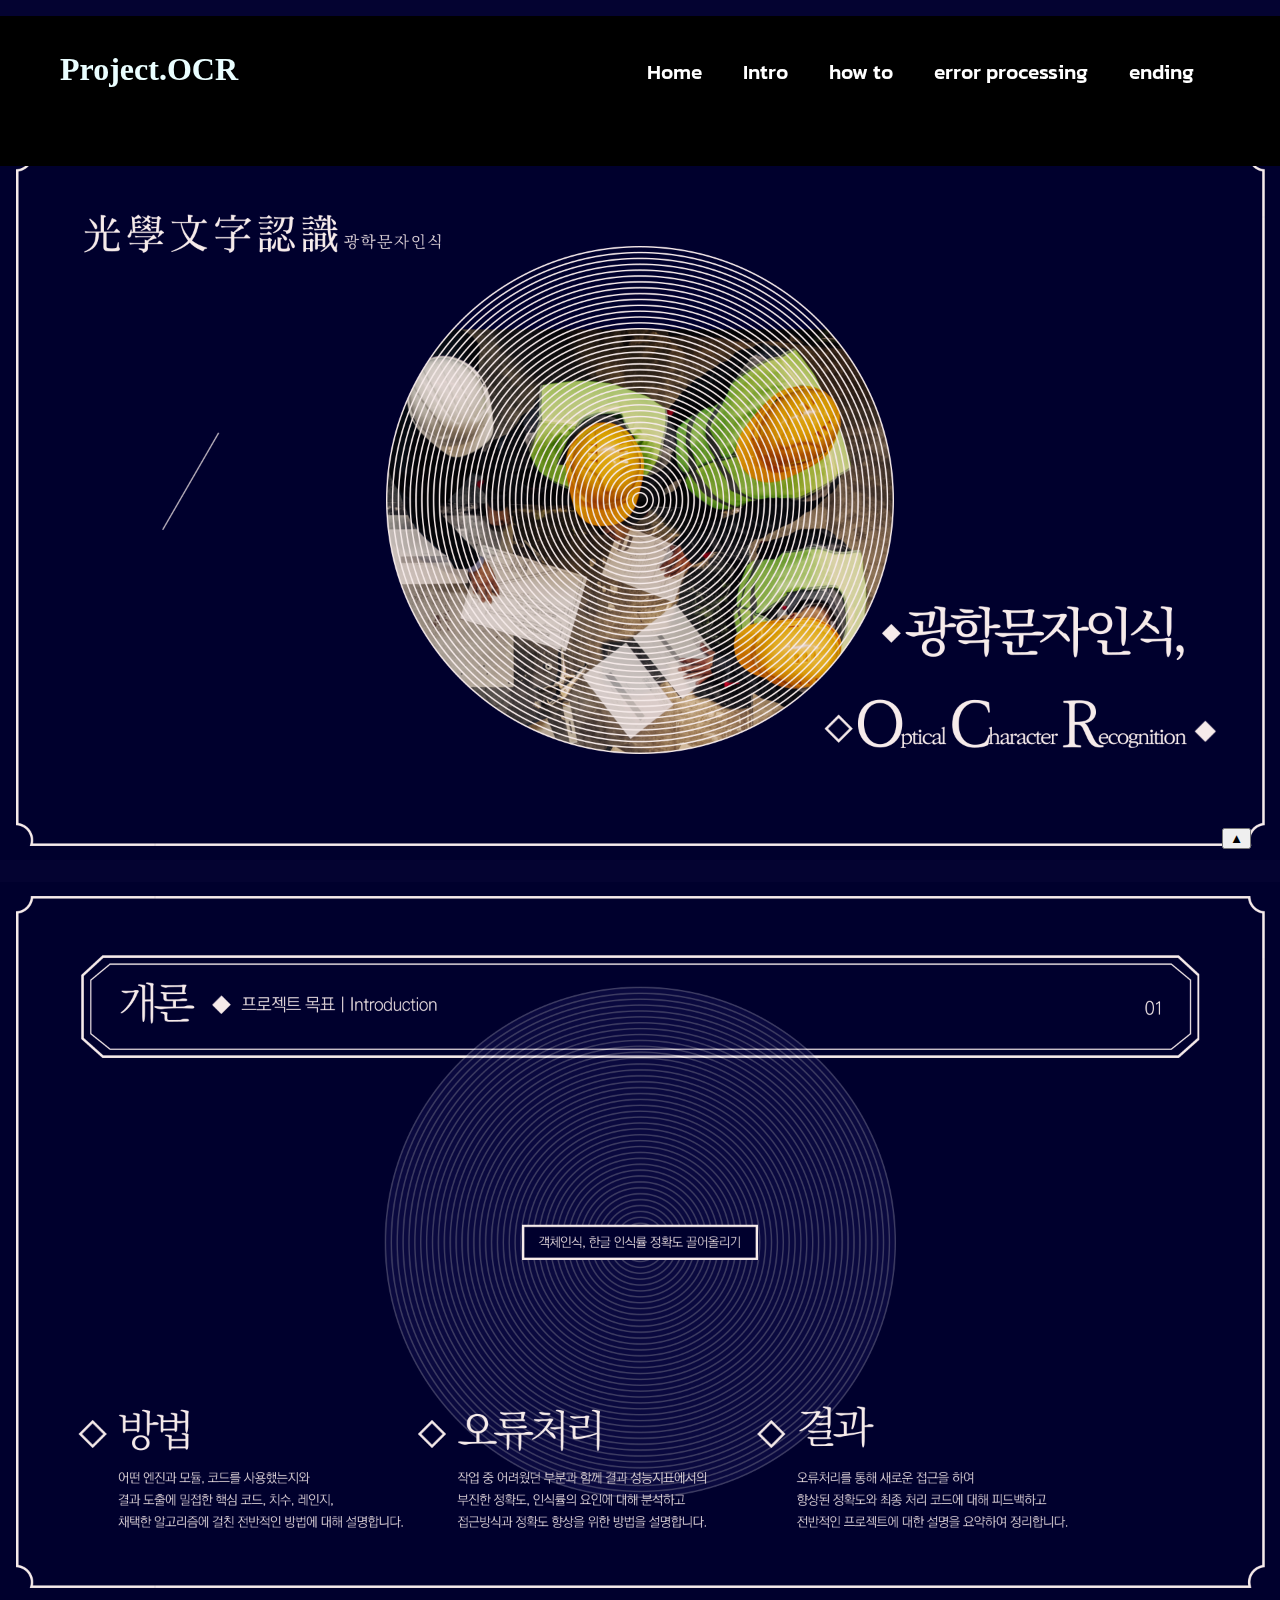
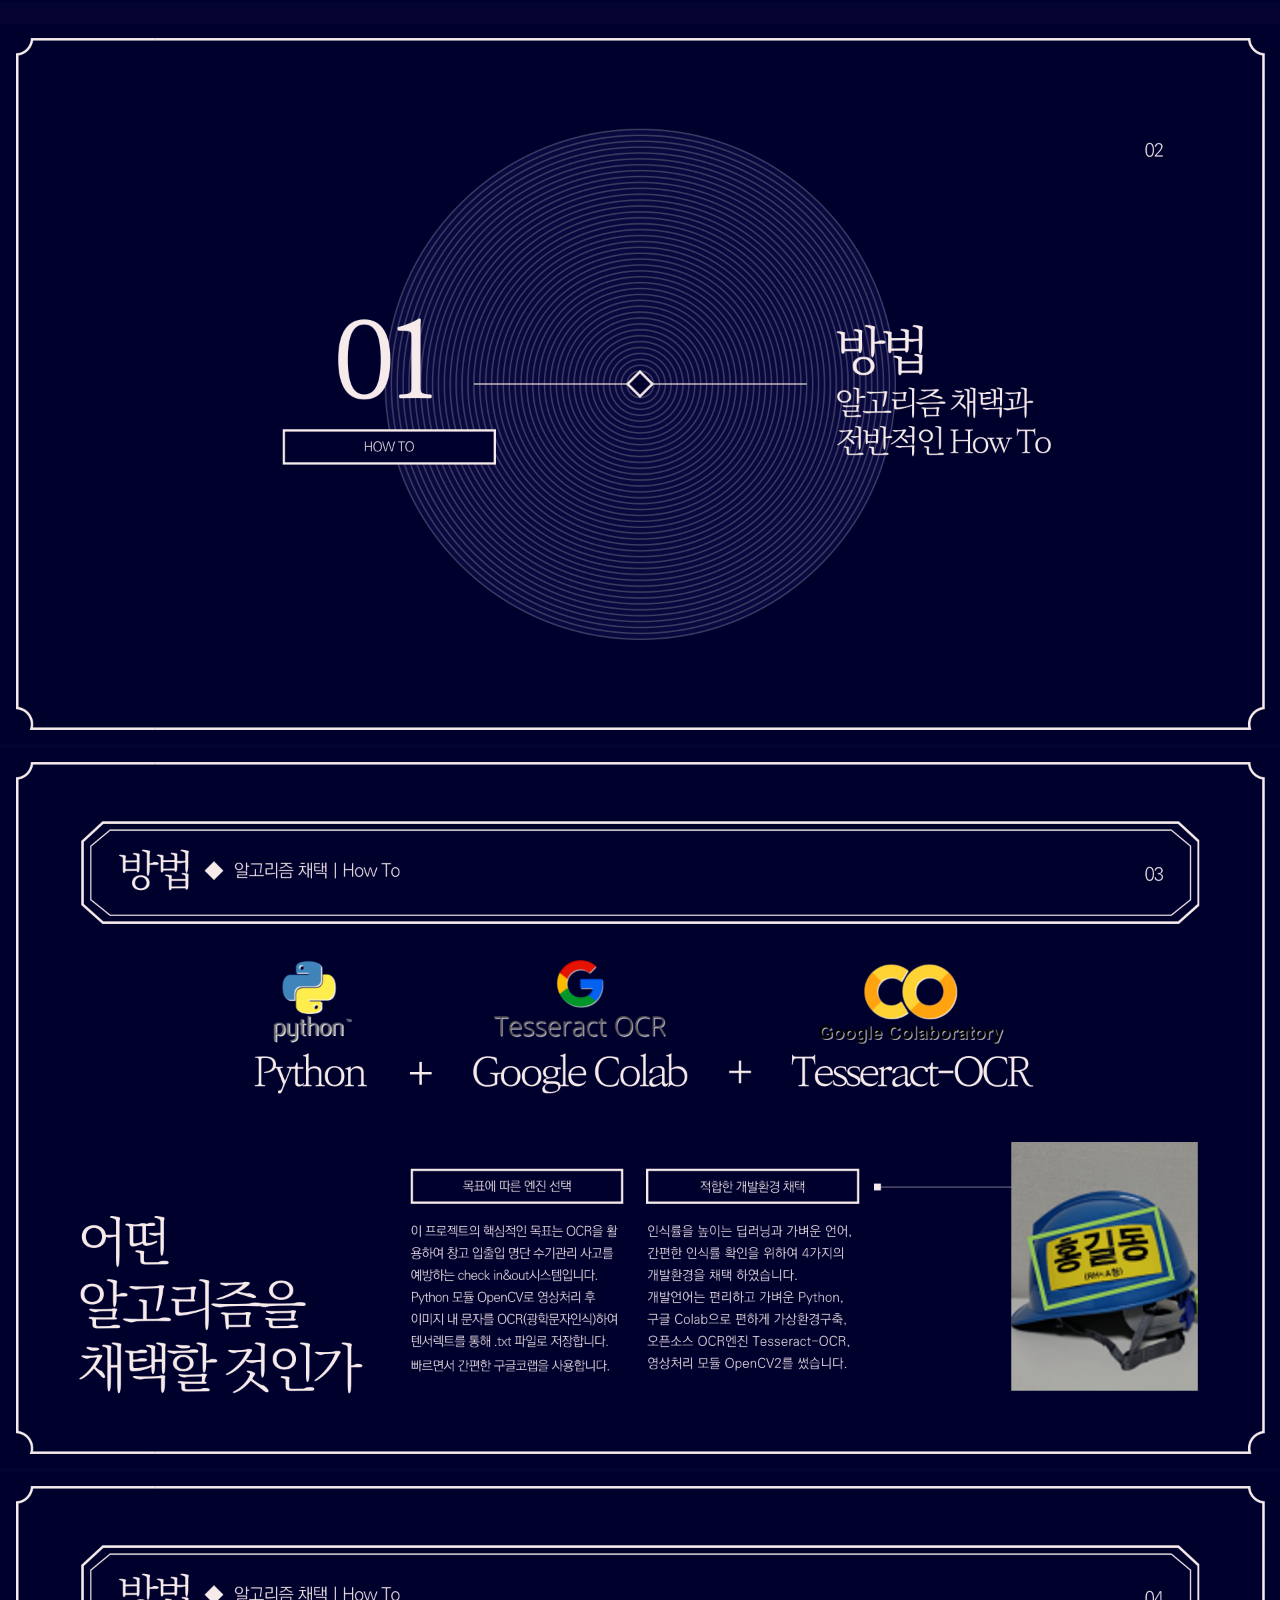
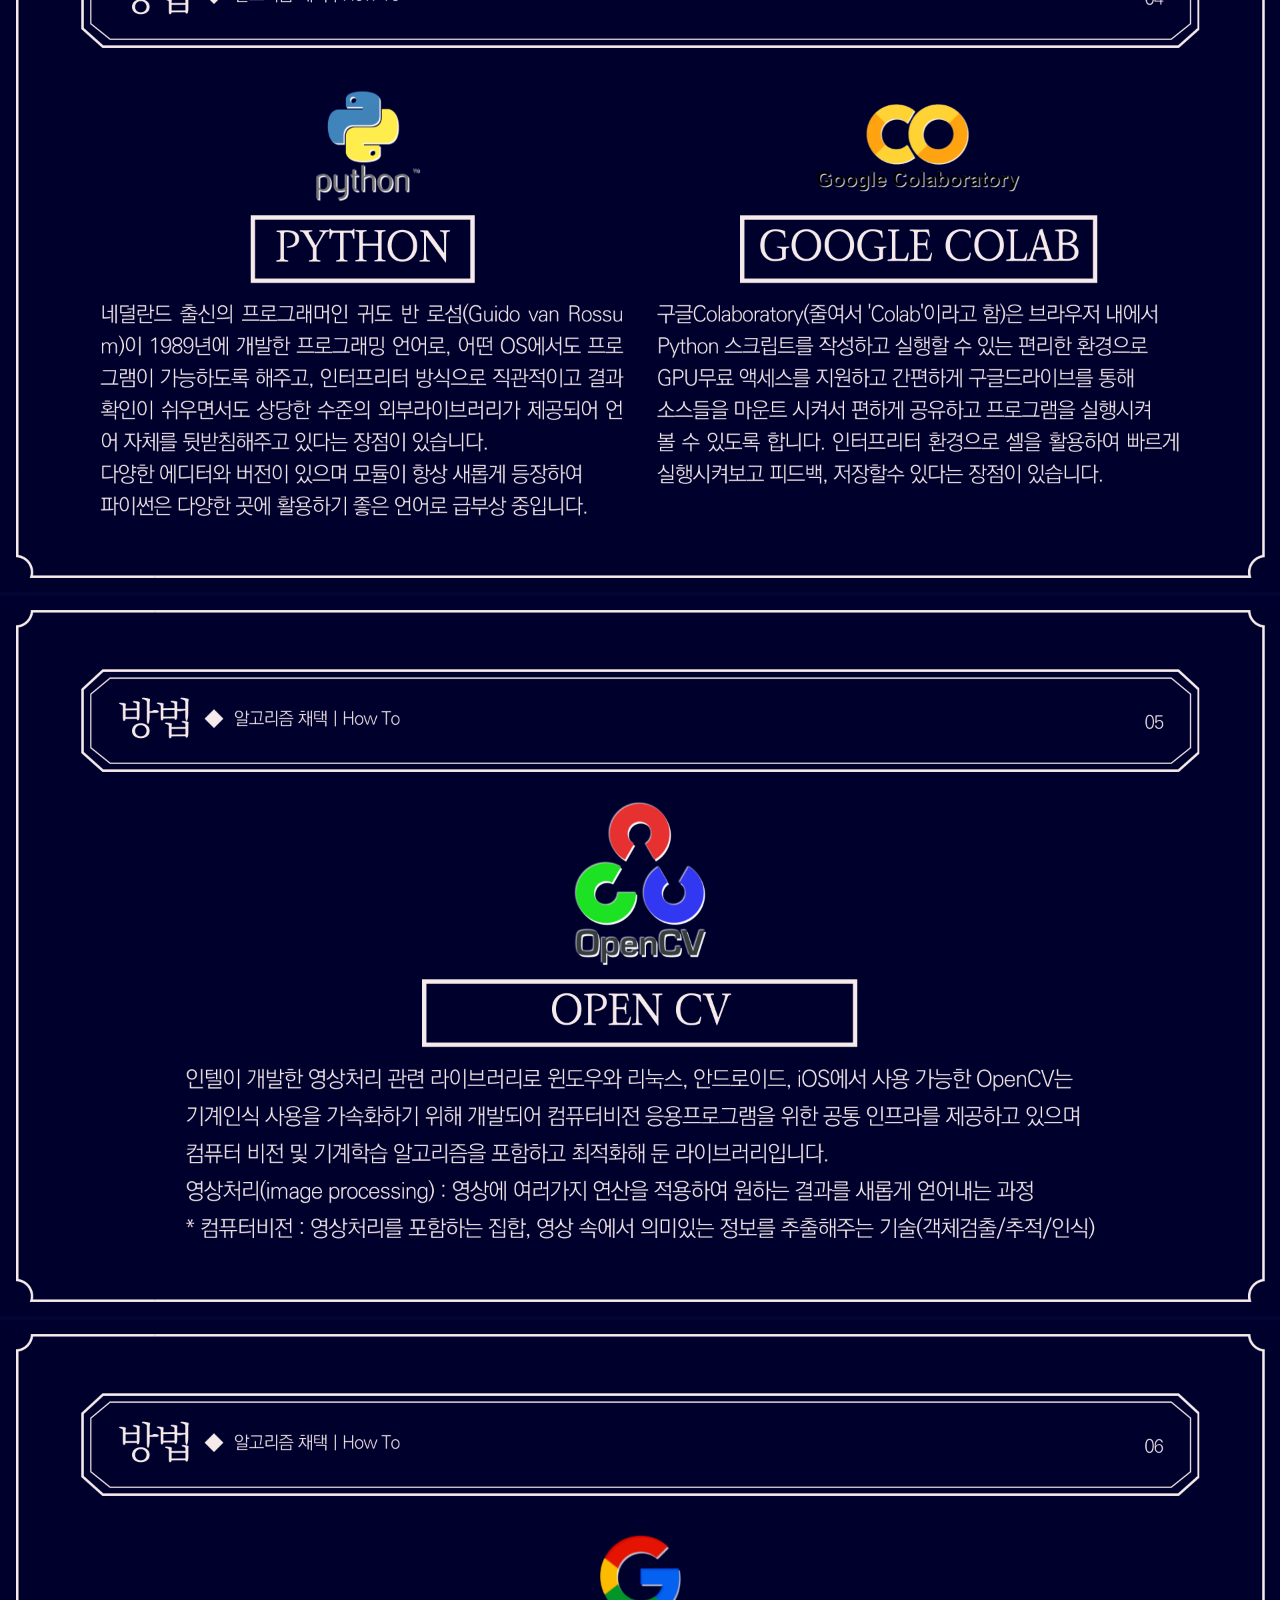
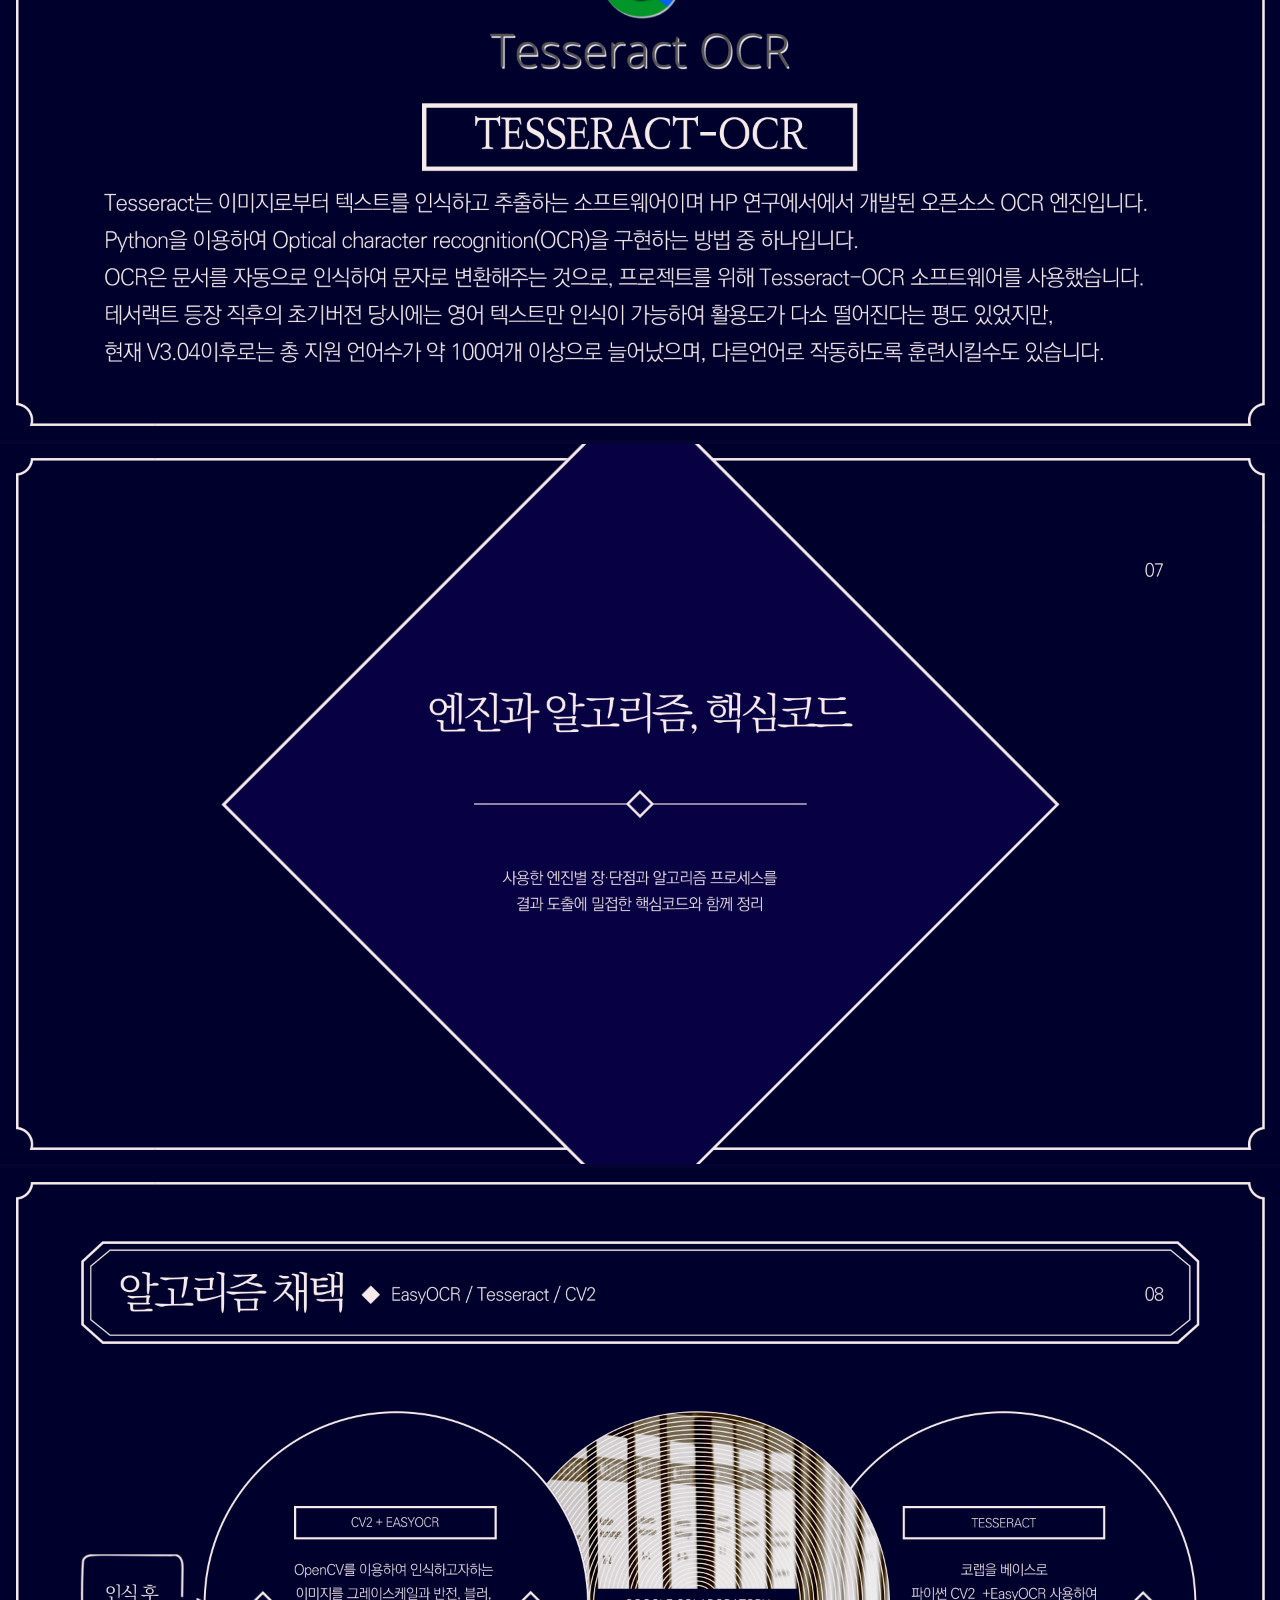
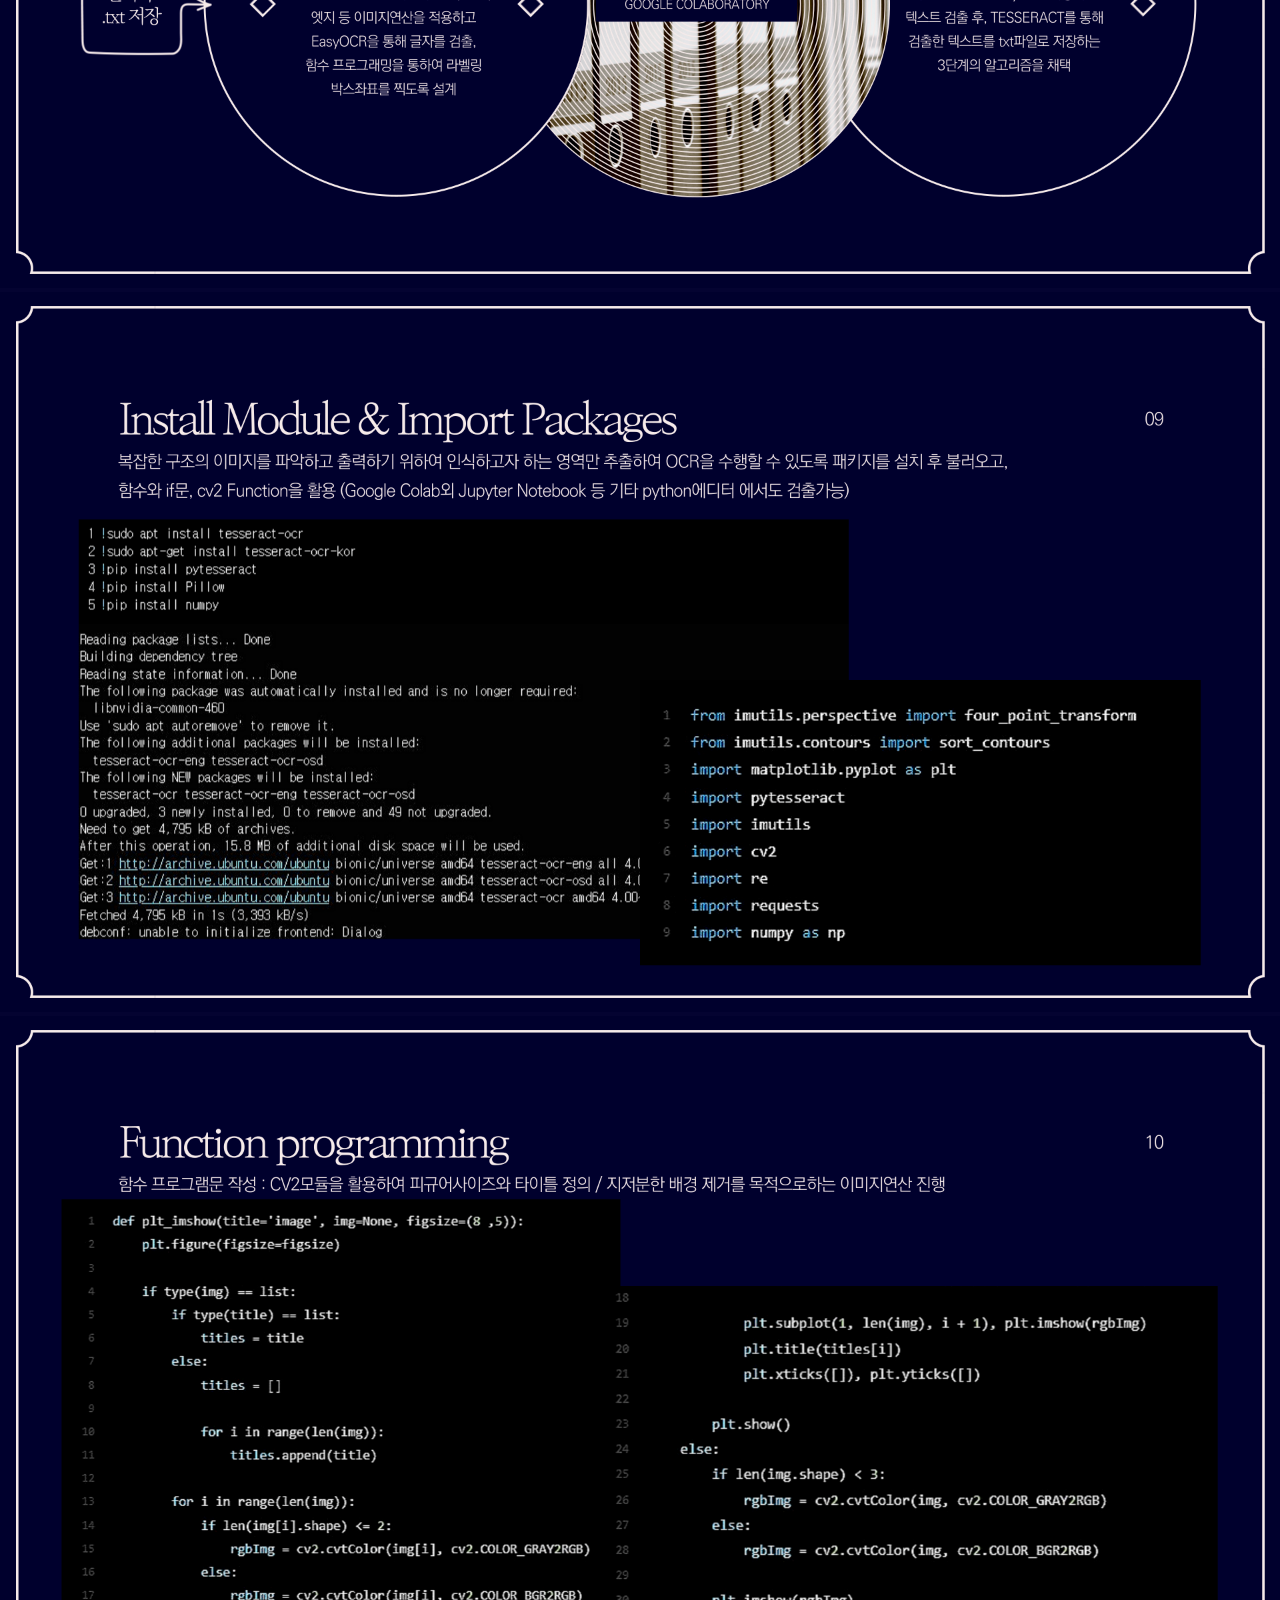
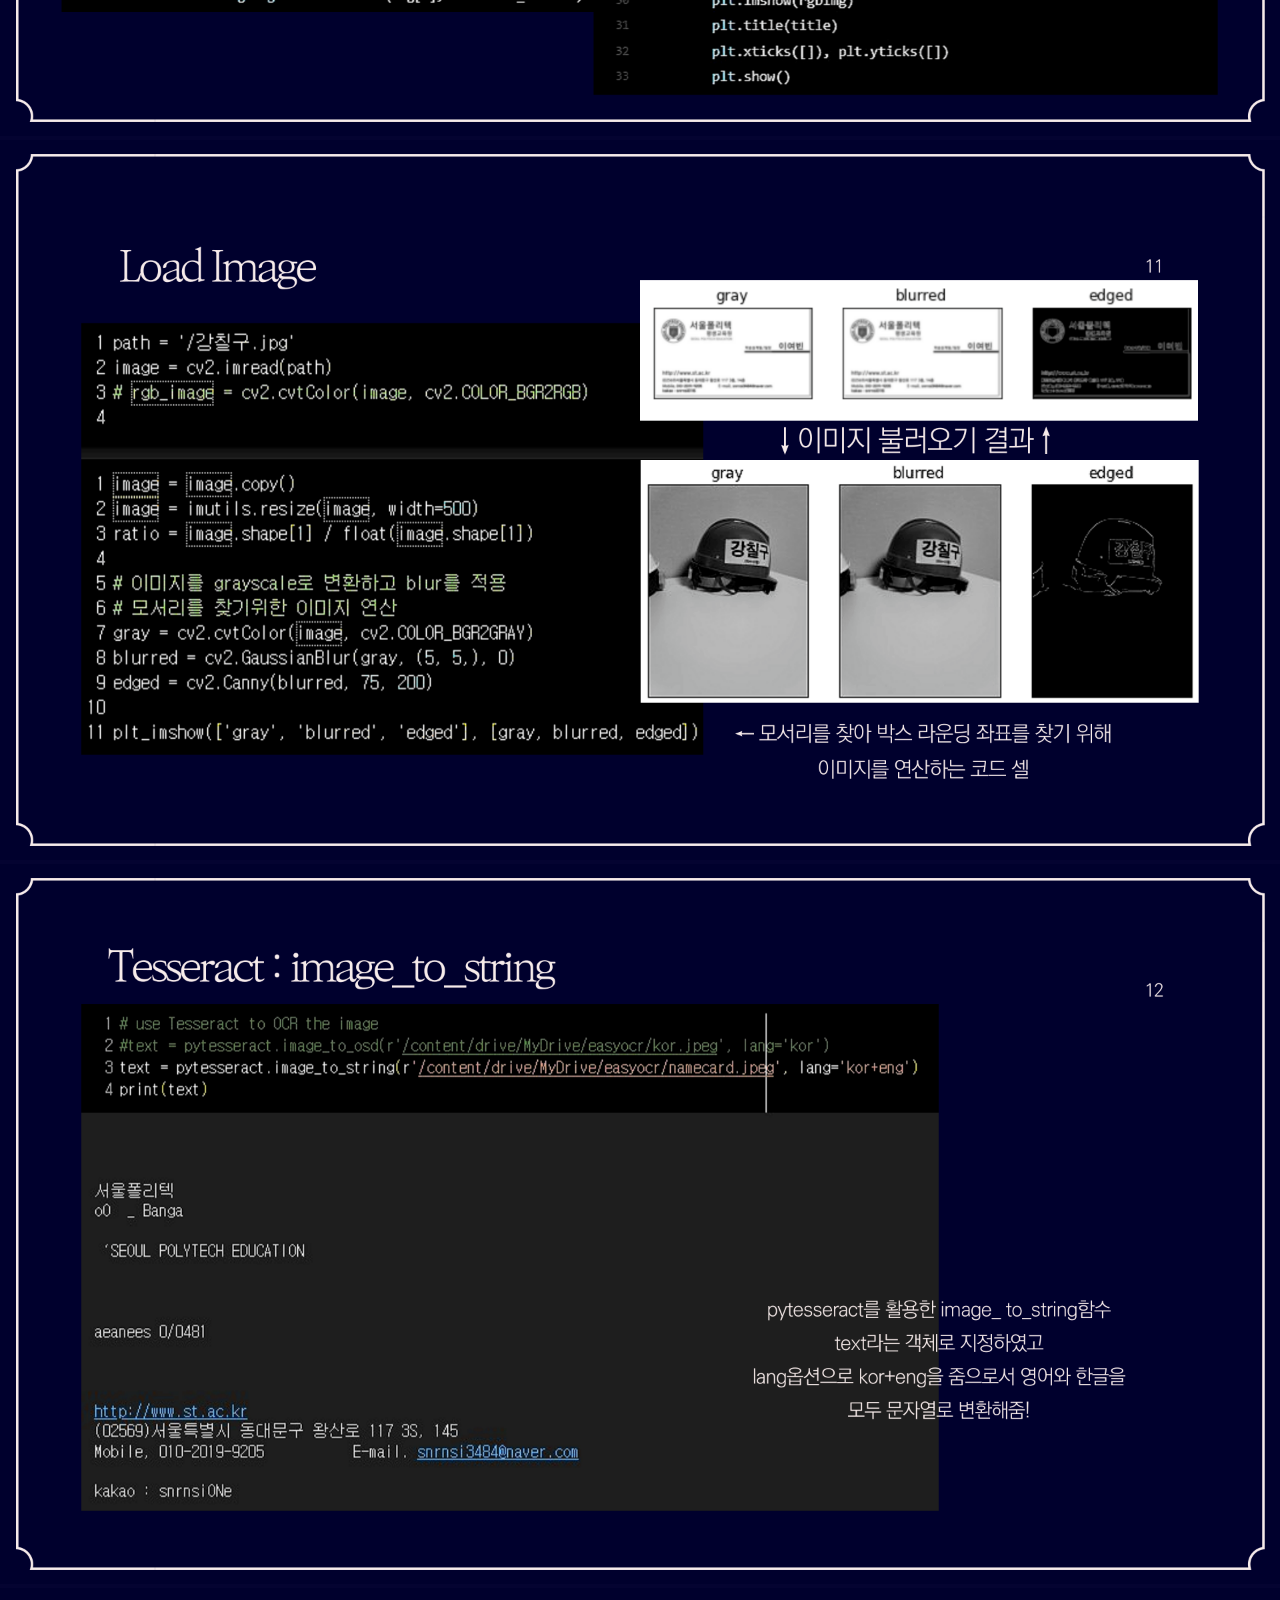
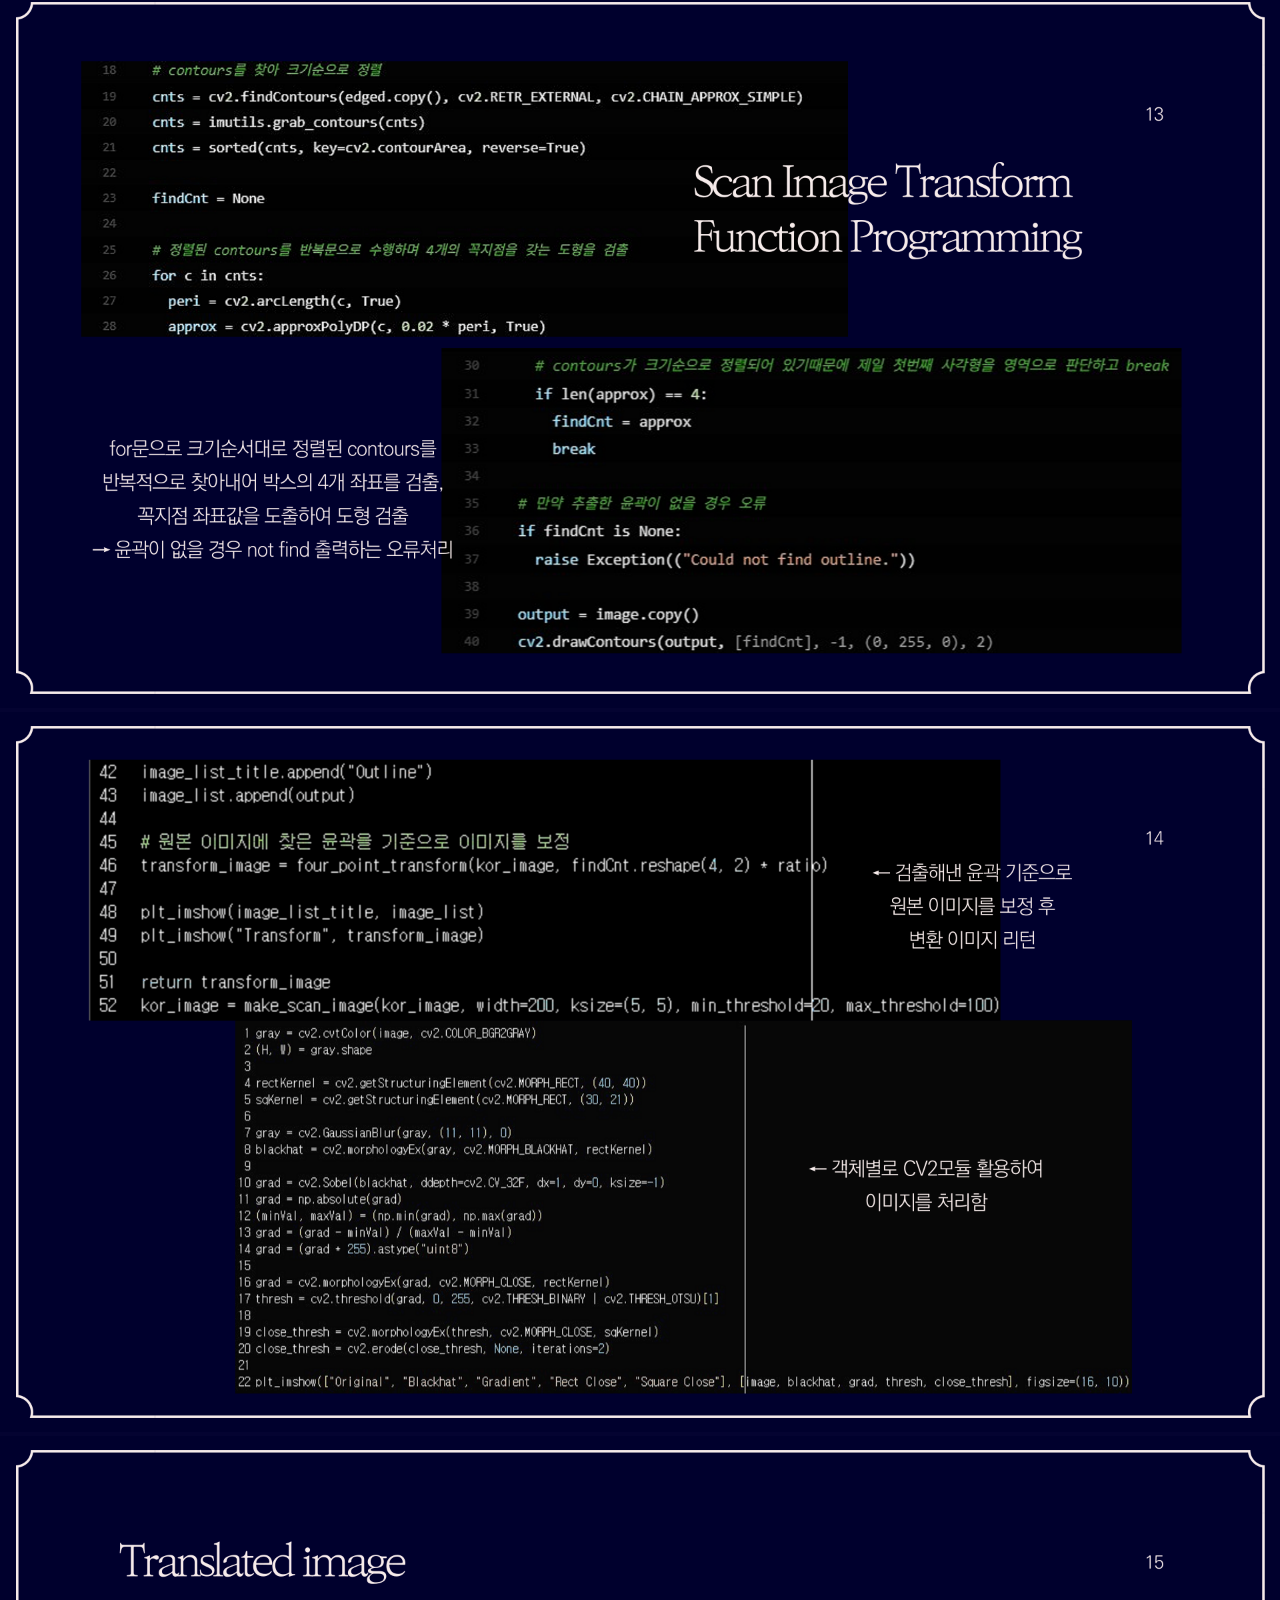
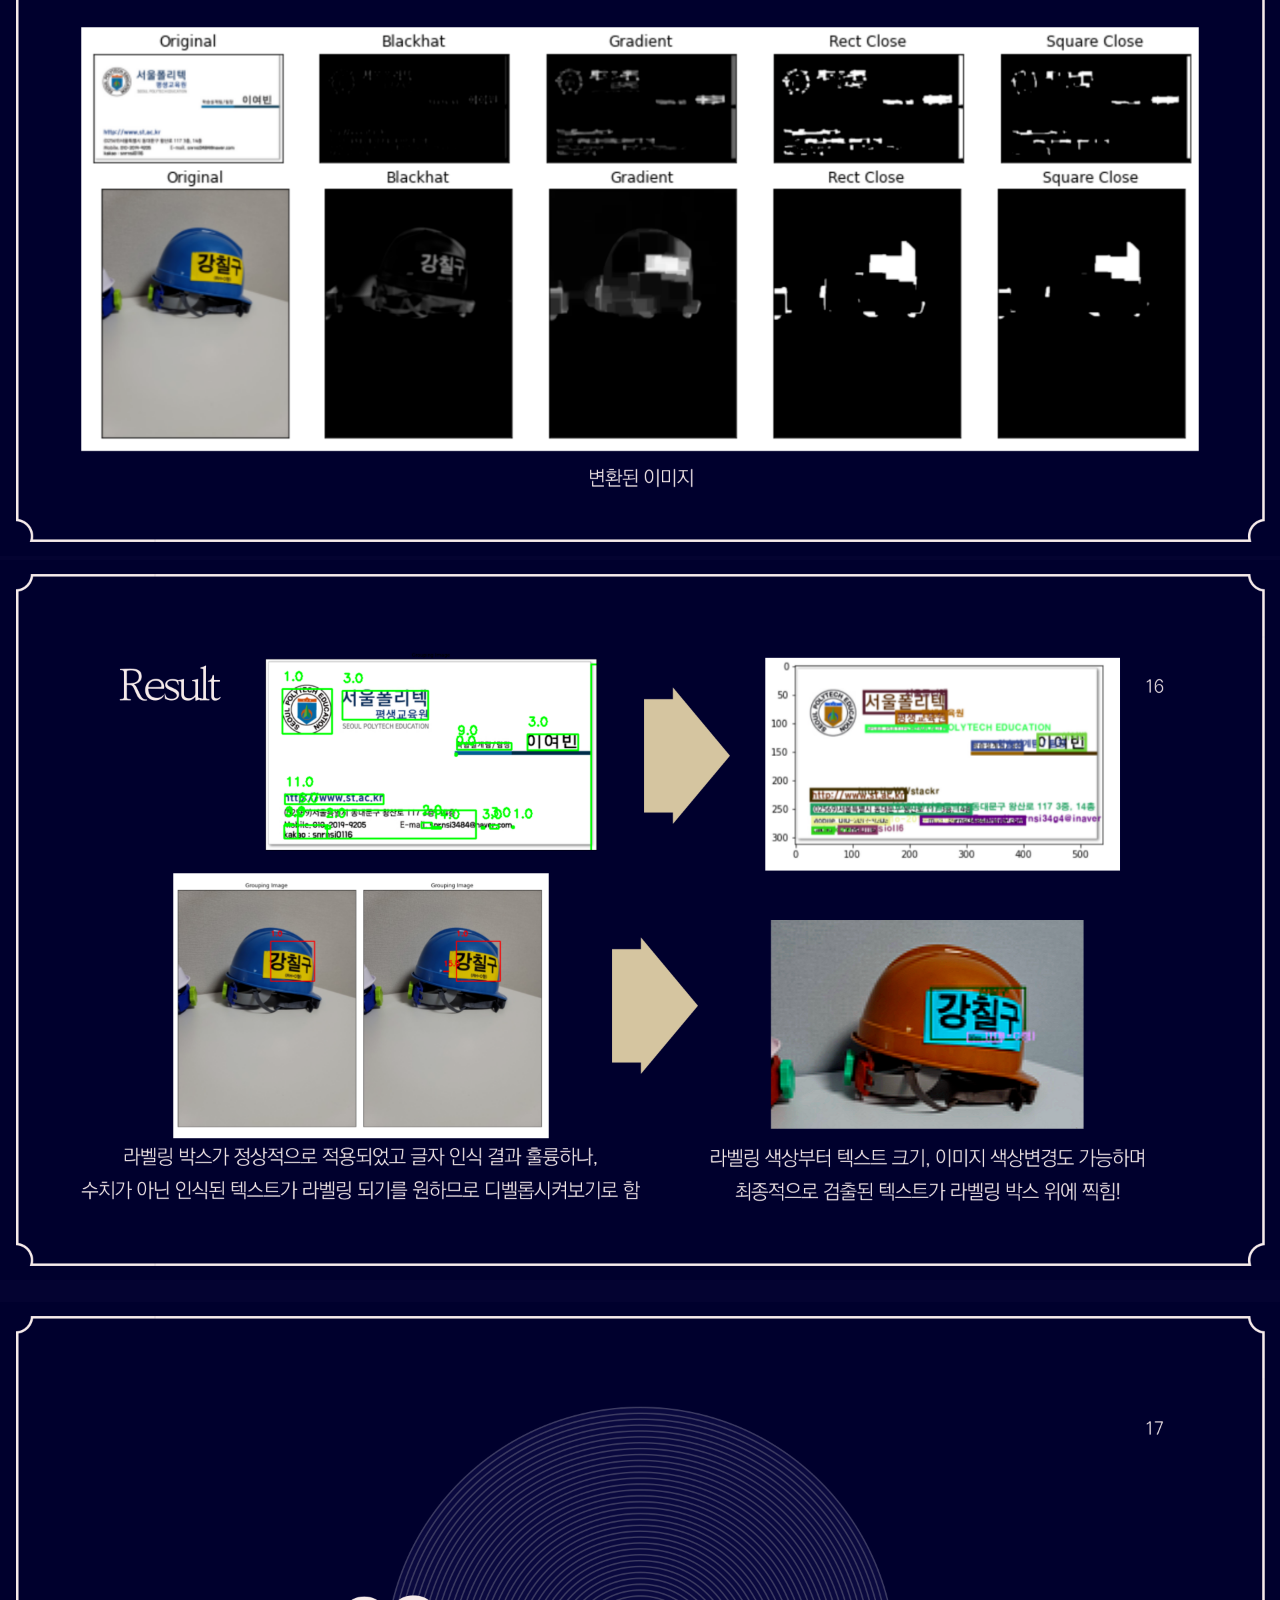
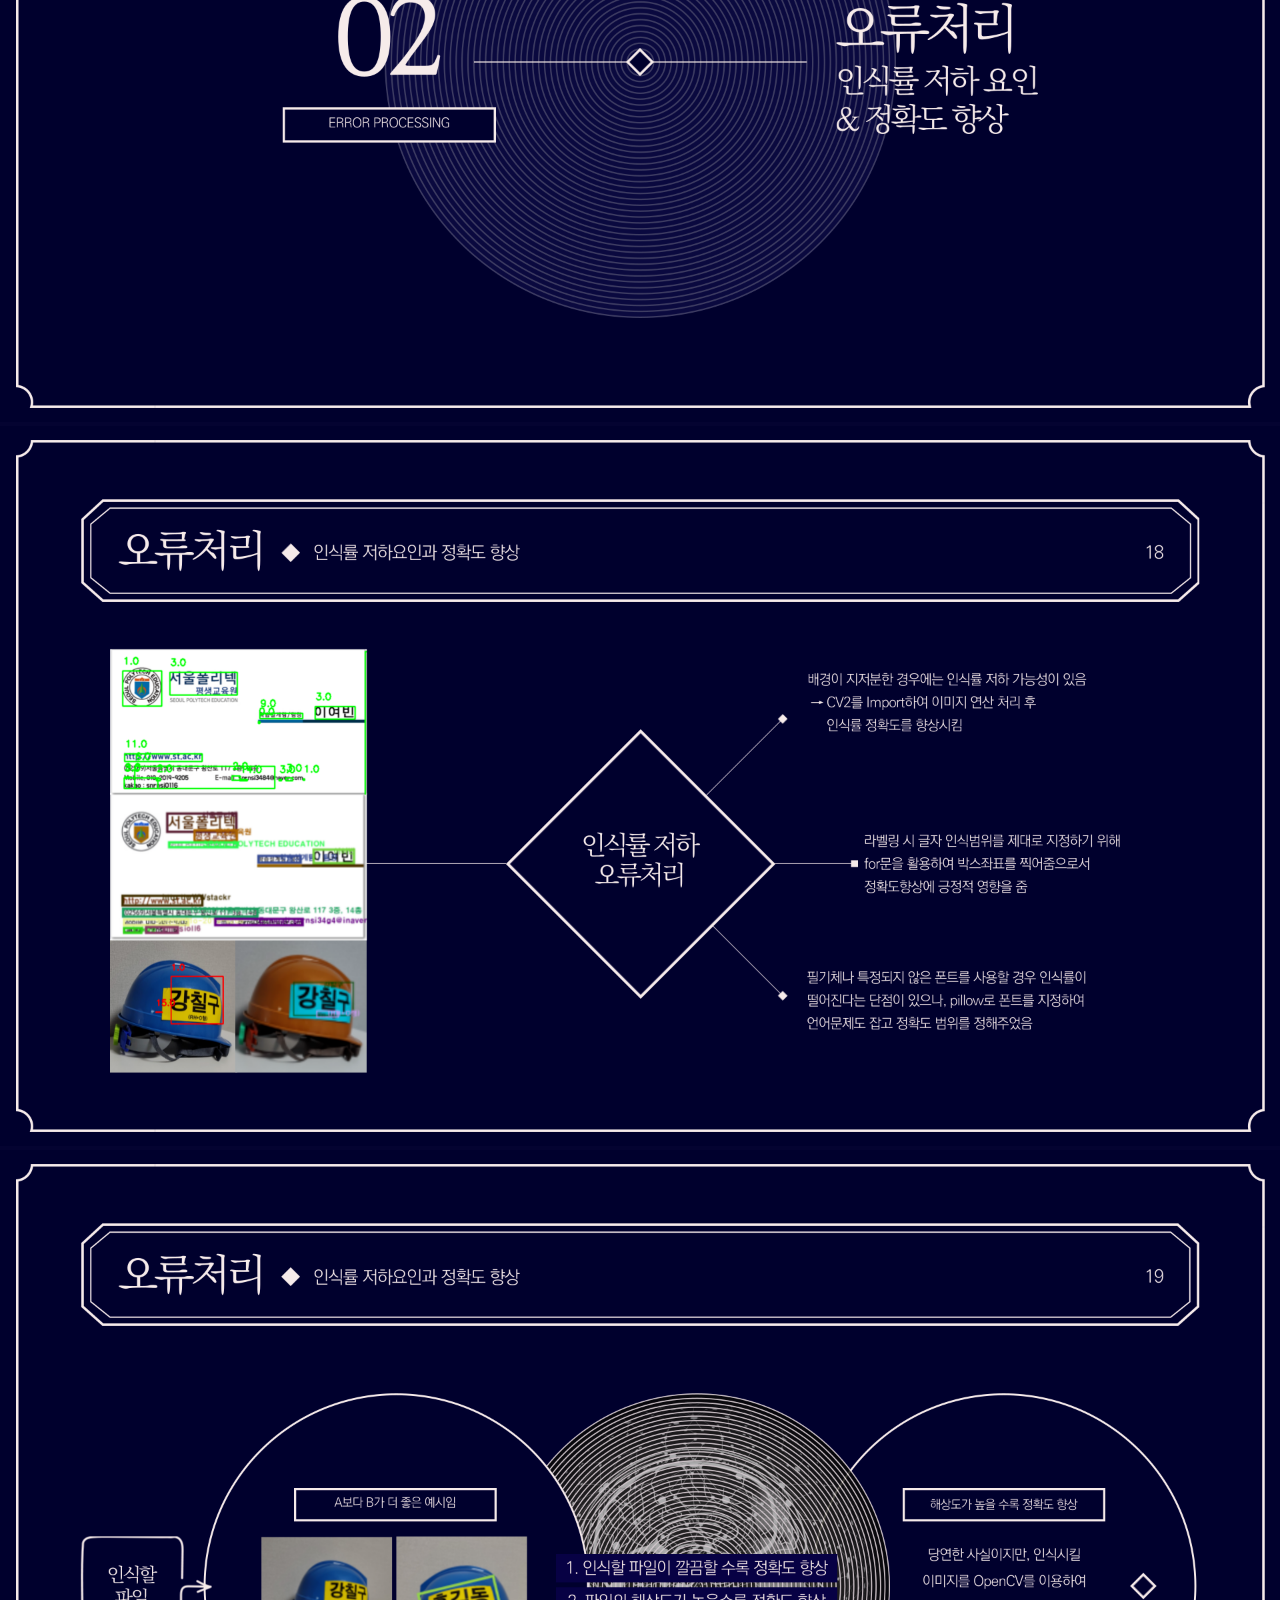
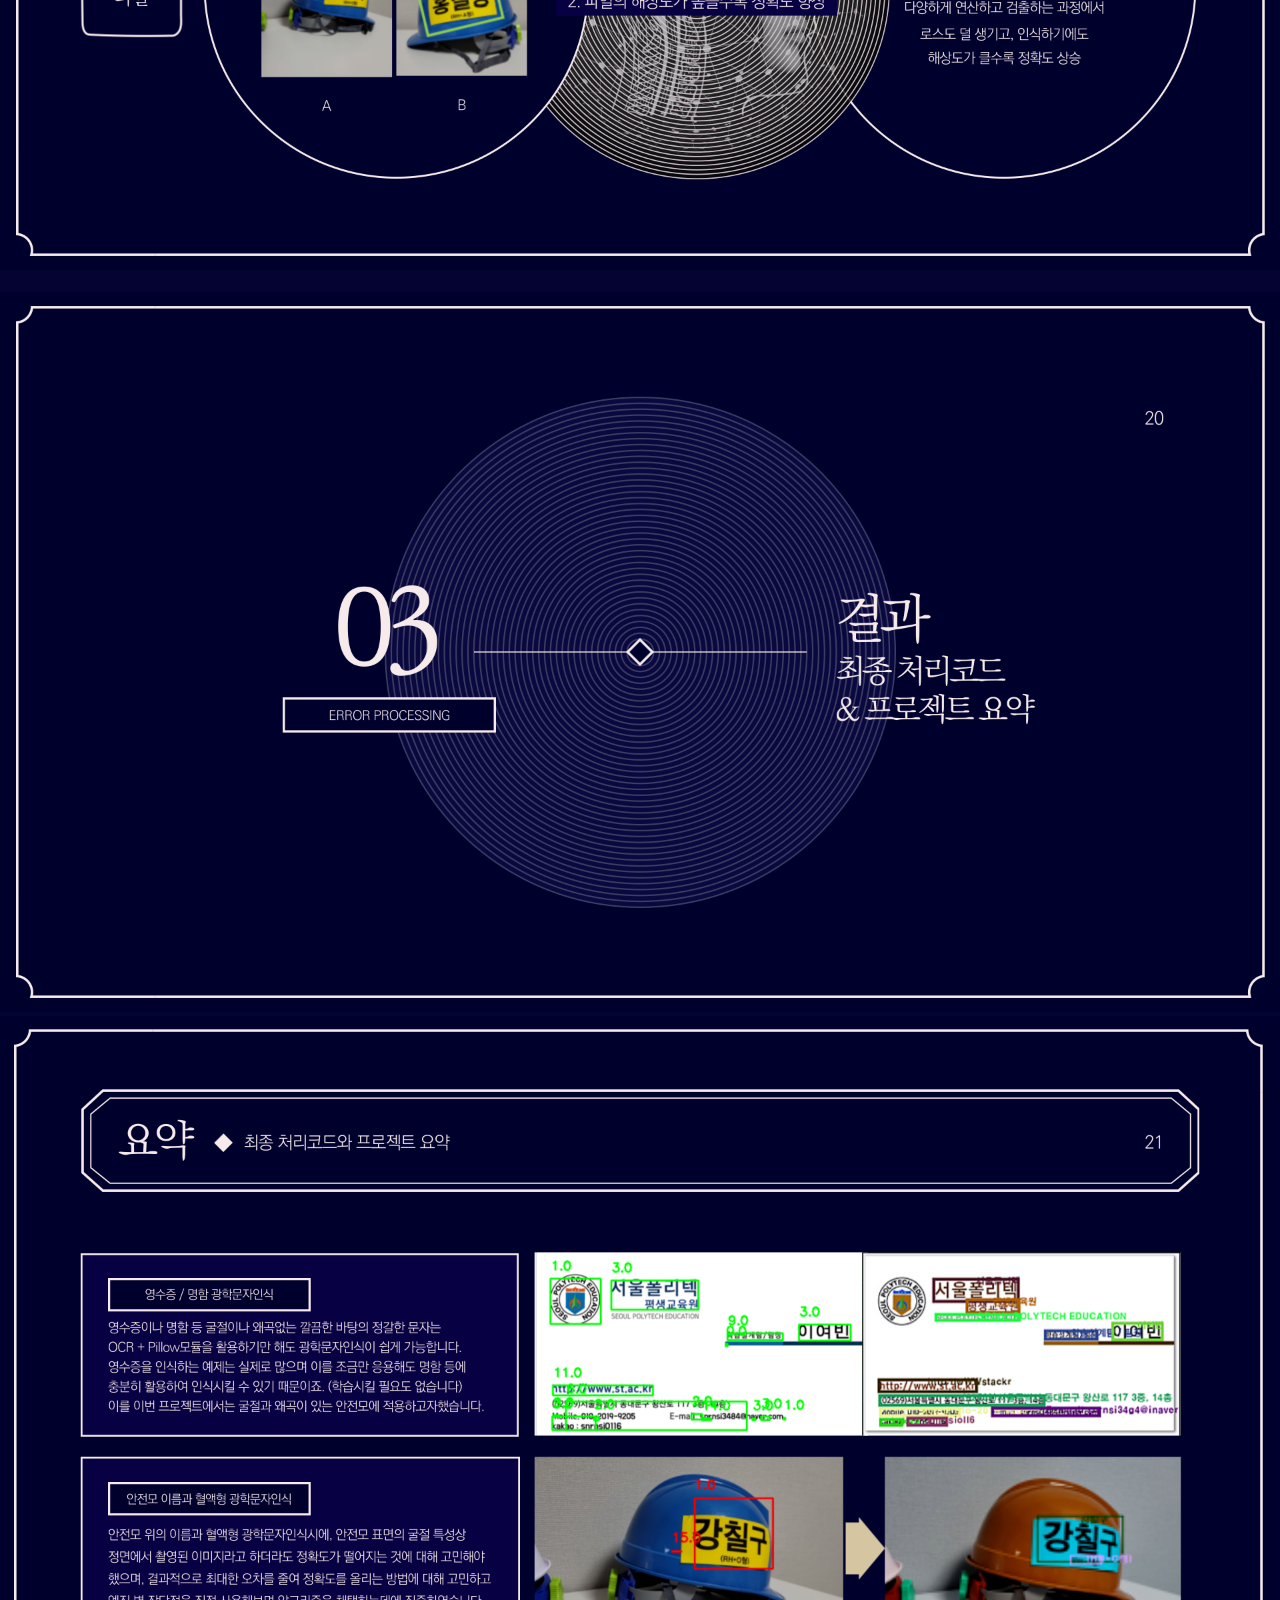
<file: project.ocr-main/project.ocr-main/index.html>
<!doctype html>
<html lang="ko">
<head>
<meta charset="utf-8">
<title>one page web</title>
	<link rel="preconnect" href="https://fonts.googleapis.com">
	<link rel="preconnect" href="https://fonts.gstatic.com" crossorigin>
	<link href="https://fonts.googleapis.com/css2?family=Kanit:ital,wght@0,500;0,900;1,500&display=swap" rel="stylesheet">
	<style type="text/css">
	@import url("css.css");
	</style>
</head>

<body>
  <div class="wrap">
	  <div class="haeder">
		<div><h1 class="logo">Project.OCR</h1></div>
		<div id="nav">
			<ul>
				<li><a href="#home">Home</a></li>
				<li><a href="#intro">Intro</a></li>
				<li><a href="#how">how to</a></li>
				<li><a href="#error">error processing</a></li>
				<li><a href="#fin">ending</a></li>
			</ul>
		</div>
	  </div>
	  <div class="content">
		  <p><br><br><br><br><br></p>
		  <div id="home">
			<a id="home" class="smooth"></a>
			<img src="images/001.png" />
		</div>

		<div id="intro">
			<a id="intro" class="smooth"></a>
			<img src="images/002.png" />
		</div>

		<div id="how">
			<a id="how" class="smooth"></a>
			<img src="images/003.png" />
			<img src="images/004.png" />
			<img src="images/005.png" />
			<img src="images/006.png" />
			<img src="images/007.png" />
			<img src="images/008.png" />
			<img src="images/009.png" />
			<img src="images/010.png" />
			<img src="images/011.png" />
			<img src="images/012.png" />
			<img src="images/013.png" />
			<img src="images/014.png" />
			<img src="images/015.png" />
			<img src="images/016.png" />
			<img src="images/017.png" />
		</div>

		<div id="error">
			<a id="error" class="smooth"></a>
			<img src="images/018.png" />
			<img src="images/019.png" />
			<img src="images/020.png" />
		</div>

		<div id="fin">
			<a id="fin" class="smooth"></a>
			<img src="images/021.png" />
			<img src="images/022.png" />
			<img src="images/023.png" />
			<img src="images/024.png" />
		</div>
	  </div>
	</div>
</body>
<div id="topbtn"><a href="#"><button style="width:50;height: 50;" type="button">▲</button></a></div>
</html>
</file>
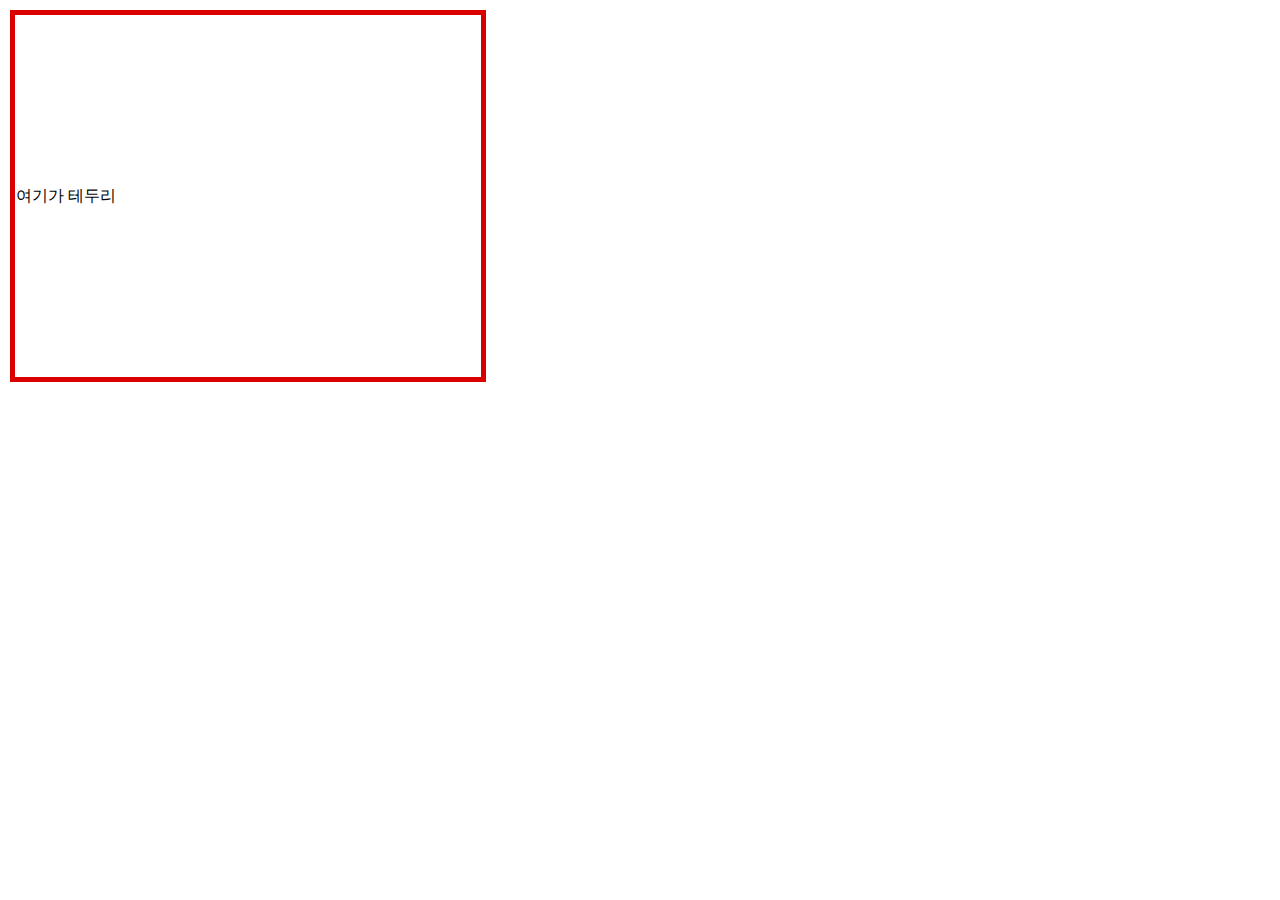
<file: project.ocr-main/project.ocr-main/test.html>
<!doctype html>
<html>
<head>
<meta charset="utf-8">
<title>무제 문서</title>
</head>

<body>
	<table width="480" height="360" style="border:5px; border-color: #DD0003; border">
	<tr width="480" height="360" style="border:5px; border-color: #DD0003;">
		<td width="480" height="360" style="border:5px solid #DB0000;">여기가 테두리</td>
	</tr></table>
</body>
</html>
</file>
